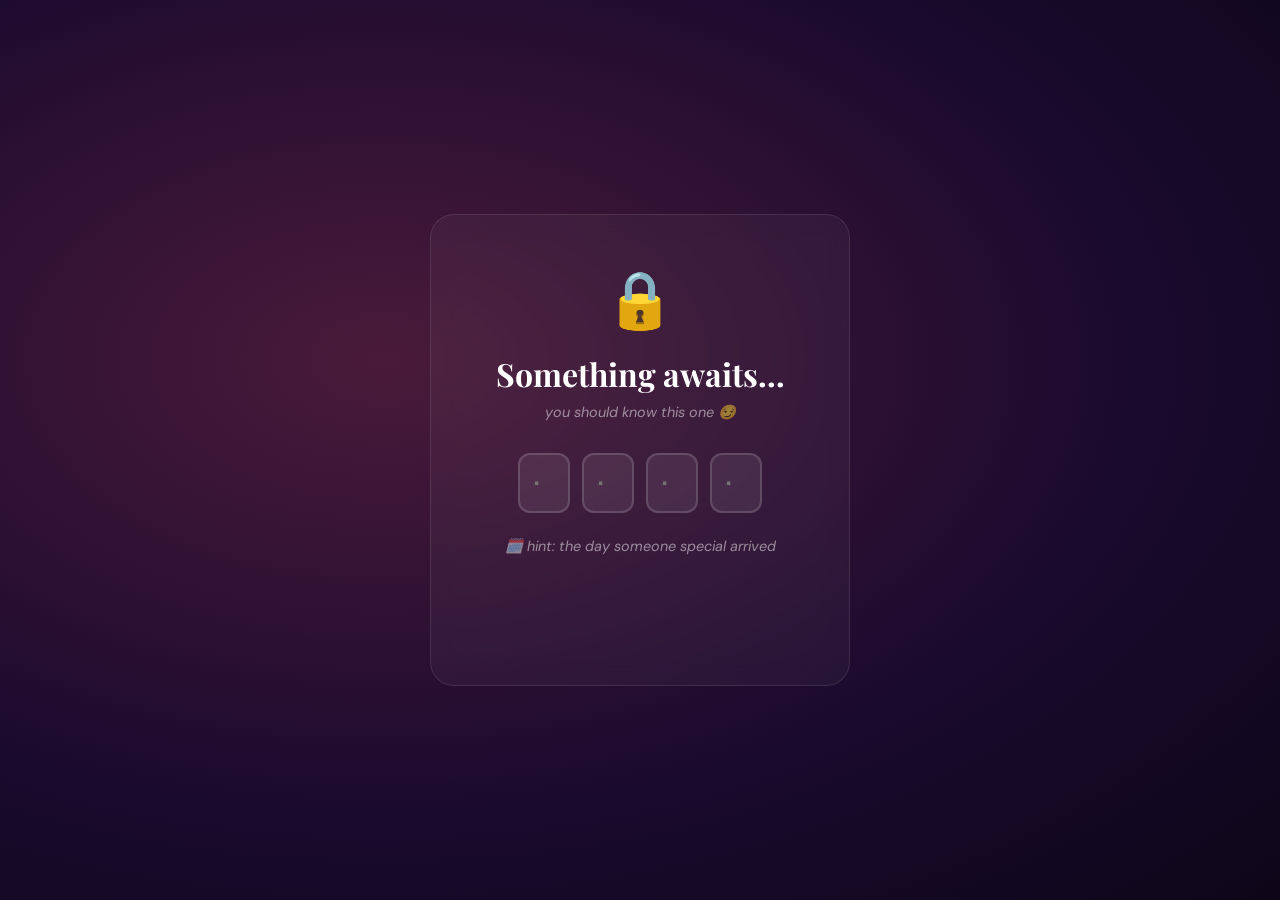
<file: index.html>
<!DOCTYPE html>
<html lang="en">
<head>
<meta charset="UTF-8">
<meta name="viewport" content="width=device-width, initial-scale=1.0">
<title>Happy Birthday Atasi 🎂</title>
<link href="https://fonts.googleapis.com/css2?family=Playfair+Display:ital,wght@0,400;0,700;1,400&family=DM+Sans:wght@300;400;500&display=swap" rel="stylesheet">
<link rel="stylesheet" href="styles.css">
</head>
<body>

<!-- ══════ PAGE 1: LOCK ══════ -->
<div class="page active" id="page-lock">
  <div class="lock-bg"></div>
  <div class="stars" id="stars"></div>

  <div class="lock-card" id="lock-card">
    <span class="lock-icon">🔒</span>
    <h1>Something awaits...</h1>
    <p>you should know this one 😏</p>

    <div class="pin-input" id="pin-input">
      <input type="number" maxlength="1" min="0" max="9" id="p0" placeholder="·">
      <input type="number" maxlength="1" min="0" max="9" id="p1" placeholder="·">
      <input type="number" maxlength="1" min="0" max="9" id="p2" placeholder="·">
      <input type="number" maxlength="1" min="0" max="9" id="p3" placeholder="·">
    </div>

    <p class="hint">🗓️ hint: the day someone special arrived</p>
    <p class="error-msg" id="error-msg"></p>
  </div>
</div>

<!-- ══════ PAGE 1.5: WELCOME ══════ -->
<div class="page" id="page-welcome">
  <div class="lock-bg"></div>
  <div class="stars" id="stars-welcome"></div>
  <div class="welcome-card">
    <span class="welcome-emoji">🎀</span>
    <h1>Well, hello there,<br><span>Atasi!</span></h1>
    <p class="welcome-sub">You made it past the lock. Impressive. 😏</p>
    <p class="welcome-msg">
      Someone put together something small —<br>
      a little quiz, a few memories, and a wish<br>
      that's been waiting just for you. 🌙
    </p>
    <button class="welcome-btn" onclick="showPage('page-quiz')">Let's go ✨</button>
  </div>
</div>

<!-- ══════ PAGE 2: QUIZ ══════ -->
<div class="page" id="page-quiz">
  <div class="quiz-bg q1" id="quiz-bg"></div>
  <div class="quiz-container">
    <div class="quiz-progress" id="quiz-progress"></div>
    <div class="question-num" id="question-num">Question 1 of 4</div>
    <div class="question-text" id="question-text"></div>
    <div class="options" id="options"></div>
    <div class="feedback-box" id="feedback-box"></div>
    <button class="next-btn" id="next-btn">Next →</button>
  </div>
</div>

<!-- ══════ PAGE 3: WISH ══════ -->
<div class="page" id="page-wish">
  <div class="wish-bg"></div>
  <div class="balloons" id="balloons"></div>
  <div class="confetti-container" id="confetti"></div>

  <!-- Score bar fixed at top -->
  <div id="balloon-game" style="
    position:fixed;top:0;left:0;right:0;
    z-index:100;
    display:none;
    flex-direction:column;align-items:center;
    padding:0.6rem 1rem 0.5rem;
    background:rgba(15,5,25,0.75);
    backdrop-filter:blur(10px);
    border-bottom:1px solid rgba(255,255,255,0.07);
  ">
    <div style="display:flex;align-items:center;gap:0.8rem;width:100%;max-width:500px;justify-content:center;position:relative;">
      <span style="font-size:0.75rem;color:rgba(255,255,255,0.35);letter-spacing:0.12em;text-transform:uppercase;">🎈 popped</span>
      <span id="score-display" style="font-family:'Playfair Display',serif;font-size:1.6rem;color:var(--gold);line-height:1;">0</span>
      <span id="total-display" style="font-size:0.75rem;color:rgba(255,255,255,0.25);">/ 18</span>
      <button id="mute-btn" onclick="toggleMute()" style="position:absolute;right:0;background:rgba(255,255,255,0.07);border:1px solid rgba(255,255,255,0.12);color:white;font-size:1.1rem;width:34px;height:34px;border-radius:50%;cursor:pointer;display:flex;align-items:center;justify-content:center;transition:background 0.2s;" title="Mute / Unmute">🔊</button>
    </div>
    <div id="score-msg" style="color:rgba(255,255,255,0.45);font-size:0.78rem;font-style:italic;min-height:1.2em;margin-top:0.15rem;"></div>
  </div>

  <img src="img/1.webp" class="wish-photo wish-photo-left" alt="">
  <img src="img/2.webp" class="wish-photo wish-photo-right" alt="">

  <div class="wish-content">
    <span class="cake-wrap" id="cake" title="Click to blow!">🎂</span>
    <h1>Happy Birthday,<br><span>Atasi!</span></h1>
    <p class="wish-subtitle">13th March · A wonderful human</p>
    <p class="wish-message">
      May this year bring you more joy than a quiet classroom on a Friday,<br>
      and absolutely zero kitchen injuries. 🔥<br><br>
      You're cute, you're pretty, and you deserve every good thing<br>
      this world has to offer — and then some.<br><br>
      Some people just have this thing about them —<br>
      the kind you notice without meaning to.<br>
      Here's to you, Atasi — genuinely one of a kind.<br>
      The world's a little more interesting with you in it. 🥂
    </p>
    <div class="birthday-tag">🎉 wishing you the best year yet</div>
  </div>
</div>

<!-- Happy Birthday overlay — triggered when all balloons are popped -->
<div id="hbd-overlay" style="display:none;position:fixed;inset:0;z-index:500;background:rgba(10,5,20,0.93);align-items:center;justify-content:center;text-align:center;padding:2rem;">
  <div>
    <div style="font-size:5rem;animation:hbdBounce 0.7s ease both;">🎉</div>
    <div style="font-family:'Playfair Display',serif;font-size:clamp(2.8rem,10vw,5.5rem);font-weight:700;background:linear-gradient(135deg,var(--gold) 0%,var(--rose) 50%,var(--gold) 100%);background-size:200%;-webkit-background-clip:text;-webkit-text-fill-color:transparent;animation:hbdSlideUp 0.7s ease 0.2s both,hbdShimmer 2s linear 0.9s infinite;">Happy Birthday</div>
    <div style="font-family:'Playfair Display',serif;font-style:italic;font-size:clamp(2rem,7vw,4rem);color:white;animation:hbdSlideUp 0.7s ease 0.45s both,hbdPulse 2s ease 1.2s infinite;">Atasi! 🥂</div>
    <div style="color:rgba(255,255,255,0.5);font-size:0.95rem;margin-top:1.2rem;animation:hbdSlideUp 0.7s ease 0.7s both;">You popped every single one. Absolute queen behaviour. 👑</div>
    <div style="color:rgba(255,255,255,0.2);font-size:0.75rem;margin-top:2rem;animation:hbdSlideUp 0.7s ease 1s both;">tap anywhere to continue</div>
  </div>
</div>

<script src="js/data.js"></script>
<script src="js/audio.js"></script>
<script src="js/wish.js"></script>
<script src="js/quiz.js"></script>
<script src="js/lock.js"></script>
<script src="js/app.js"></script>
</body>
</html>
</file>
<file: styles.css>
*, *::before, *::after { box-sizing: border-box; margin: 0; padding: 0; }

:root {
  --rose: #e8647a;
  --blush: #f7c5cc;
  --cream: #fff8f3;
  --gold: #d4a853;
  --deep: #2a1a2e;
  --muted: #7a6a78;
}

body {
  font-family: 'DM Sans', sans-serif;
  background: var(--cream);
  color: var(--deep);
  min-height: 100vh;
  overflow-x: hidden;
}

/* ───────── PAGES ───────── */
.page { display: none; min-height: 100vh; position: relative; }
.page.active { display: flex; flex-direction: column; align-items: center; justify-content: center; }

/* ───────── PAGE 1 — LOCK ───────── */
#page-lock {
  background: var(--deep);
  overflow: hidden;
}

.lock-bg {
  position: absolute; inset: 0;
  background: radial-gradient(ellipse at 30% 40%, #4a1a3a 0%, #1a0a2e 60%, #0d0618 100%);
}

.stars {
  position: absolute; inset: 0; overflow: hidden;
}
.star {
  position: absolute;
  background: white;
  border-radius: 50%;
  animation: twinkle var(--d, 3s) ease-in-out infinite;
  opacity: 0;
}

@keyframes twinkle {
  0%, 100% { opacity: 0; transform: scale(0.5); }
  50% { opacity: var(--op, 0.8); transform: scale(1); }
}

.lock-card {
  position: relative; z-index: 2;
  text-align: center;
  padding: 3rem 2.5rem;
  background: rgba(255,255,255,0.04);
  border: 1px solid rgba(255,255,255,0.1);
  border-radius: 24px;
  backdrop-filter: blur(12px);
  max-width: 420px;
  width: 90%;
  animation: fadeUp 0.8s ease forwards;
}

@keyframes fadeUp {
  from { opacity: 0; transform: translateY(30px); }
  to { opacity: 1; transform: translateY(0); }
}

.lock-icon {
  font-size: 3.5rem;
  margin-bottom: 1rem;
  display: block;
  animation: pulse 2s ease-in-out infinite;
}
@keyframes pulse { 0%,100%{transform:scale(1)} 50%{transform:scale(1.1)} }

.lock-card h1 {
  font-family: 'Playfair Display', serif;
  font-size: 2rem;
  color: #fff;
  margin-bottom: 0.5rem;
}
.lock-card p {
  color: rgba(255,255,255,0.5);
  font-size: 0.9rem;
  margin-bottom: 2rem;
  font-style: italic;
}

.pin-input {
  display: flex; gap: 12px; justify-content: center; margin-bottom: 1.5rem;
}
.pin-input input {
  width: 52px; height: 60px;
  text-align: center;
  font-size: 1.5rem; font-weight: 700;
  background: rgba(255,255,255,0.08);
  border: 2px solid rgba(255,255,255,0.15);
  border-radius: 12px;
  color: white;
  outline: none;
  transition: border-color 0.2s;
  caret-color: var(--rose);
}
.pin-input input:focus { border-color: var(--rose); }
.pin-input input.filled { border-color: var(--gold); }

.hint { color: rgba(255,255,255,0.35); font-size: 0.8rem; }

.shake { animation: shake 0.4s ease; }
@keyframes shake {
  0%,100%{transform:translateX(0)} 25%{transform:translateX(-8px)} 75%{transform:translateX(8px)}
}

.error-msg {
  color: var(--rose);
  font-size: 0.85rem;
  margin-top: 0.75rem;
  min-height: 1.2em;
}

/* ───────── PAGE 1.5 — WELCOME ───────── */
#page-welcome {
  background: var(--deep);
  overflow: hidden;
}

.welcome-card {
  position: relative; z-index: 2;
  text-align: center;
  padding: 3rem 2.5rem;
  background: rgba(255,255,255,0.04);
  border: 1px solid rgba(255,255,255,0.1);
  border-radius: 24px;
  backdrop-filter: blur(12px);
  max-width: 460px;
  width: 90%;
  animation: fadeUp 0.8s ease forwards;
}

.welcome-emoji {
  font-size: 3.5rem;
  display: block;
  margin-bottom: 1.2rem;
  animation: pulse 2s ease-in-out infinite;
}

.welcome-card h1 {
  font-family: 'Playfair Display', serif;
  font-size: clamp(1.8rem, 4vw, 2.4rem);
  color: white;
  line-height: 1.3;
  margin-bottom: 0.75rem;
}
.welcome-card h1 span { color: var(--gold); font-style: italic; }

.welcome-sub {
  color: rgba(255,255,255,0.45);
  font-size: 0.9rem;
  font-style: italic;
  margin-bottom: 1.5rem !important;
}

.welcome-msg {
  color: rgba(255,255,255,0.7);
  font-size: 1rem;
  line-height: 1.8;
  margin-bottom: 2rem !important;
}

.welcome-btn {
  padding: 0.9rem 2.8rem;
  background: var(--rose);
  border: none;
  border-radius: 50px;
  color: white;
  font-size: 1rem;
  font-family: 'DM Sans', sans-serif;
  font-weight: 500;
  cursor: pointer;
  transition: transform 0.2s, background 0.2s;
}
.welcome-btn:hover { transform: scale(1.05); background: #d4566b; }

/* ───────── PAGE 2 — QUIZ ───────── */
#page-quiz { padding: 0; }

.quiz-bg {
  position: absolute; inset: 0;
  background-size: cover;
  background-position: center;
  transition: opacity 0.6s ease;
  filter: brightness(0.35) saturate(0.6);
}

.quiz-bg.q1 { background-image: url('img/1.webp'); background-position: top center; }
.quiz-bg.q2 { background-image: url('img/2.webp'); background-position: top center; }
.quiz-bg.q3 { background-image: url('img/3.webp'); background-position: top center; }
.quiz-bg.q4 { background-image: url('img/1.webp'); background-position: top center; }
.quiz-bg.q5 { background-image: url('img/1.webp'); background-position: top center; }
.quiz-bg.q6 { background-image: url('img/2.webp'); background-position: top center; }
.quiz-bg.q7 { background-image: url('img/3.webp'); background-position: top center; }

.quiz-bg[class*="q"] {
  filter: blur(10px) brightness(0.38);
  transform: scale(1.08);
}

.quiz-container {
  position: relative; z-index: 2;
  max-width: 600px; width: 90%;
  animation: fadeUp 0.5s ease forwards;
}

.quiz-progress {
  display: flex; gap: 8px; margin-bottom: 2.5rem;
}
.progress-dot {
  width: 8px; height: 8px; border-radius: 50%;
  background: rgba(255,255,255,0.2);
  transition: background 0.3s;
}
.progress-dot.done { background: var(--gold); }
.progress-dot.active { background: white; width: 24px; border-radius: 4px; }

.question-num {
  color: var(--gold);
  font-size: 0.8rem;
  letter-spacing: 0.2em;
  text-transform: uppercase;
  margin-bottom: 0.75rem;
  font-weight: 500;
}

.question-text {
  font-family: 'Playfair Display', serif;
  font-size: clamp(1.4rem, 3vw, 2rem);
  color: white;
  line-height: 1.4;
  margin-bottom: 2.5rem;
}

.options { display: flex; flex-direction: column; gap: 12px; }

.option-btn {
  background: rgba(255,255,255,0.08);
  border: 1.5px solid rgba(255,255,255,0.15);
  border-radius: 14px;
  padding: 1rem 1.4rem;
  color: white;
  font-size: 1rem;
  font-family: 'DM Sans', sans-serif;
  cursor: pointer;
  text-align: left;
  transition: all 0.2s;
  position: relative;
  overflow: hidden;
}
.option-btn:hover {
  background: rgba(255,255,255,0.14);
  border-color: rgba(255,255,255,0.35);
  transform: translateX(6px);
}
.option-btn.selected {
  background: rgba(232, 100, 122, 0.25);
  border-color: var(--rose);
}

.feedback-box {
  margin-top: 1.5rem;
  padding: 1rem 1.4rem;
  background: rgba(212, 168, 83, 0.15);
  border: 1px solid rgba(212, 168, 83, 0.3);
  border-radius: 12px;
  color: #f0d890;
  font-size: 0.95rem;
  line-height: 1.6;
  display: none;
  animation: fadeUp 0.3s ease;
}
.feedback-box.show { display: block; }

.next-btn {
  margin-top: 1.5rem;
  padding: 0.9rem 2.5rem;
  background: var(--rose);
  border: none;
  border-radius: 50px;
  color: white;
  font-size: 1rem;
  font-family: 'DM Sans', sans-serif;
  font-weight: 500;
  cursor: pointer;
  display: none;
  transition: transform 0.2s, background 0.2s;
}
.next-btn:hover { transform: scale(1.04); background: #d4566b; }
.next-btn.show { display: inline-block; animation: fadeUp 0.3s ease; }

/* ───────── PAGE 3 — WISH ───────── */
#page-wish {
  background: var(--deep);
  overflow: hidden;
  text-align: center;
  padding: 2rem;
}

.wish-bg {
  position: absolute; inset: 0;
  background: radial-gradient(ellipse at 50% 80%, #4a1535 0%, #1a0a2e 50%, #0d0618 100%);
}

/* Balloons */
.balloons { position: fixed; inset: 0; pointer-events: none; z-index: 5; }
.balloon {
  position: absolute;
  border-radius: 50% 50% 50% 50% / 60% 60% 40% 40%;
  pointer-events: all;
  cursor: pointer;
  will-change: transform;
}
.balloon::after {
  content: '';
  position: absolute;
  bottom: -28px; left: 50%;
  transform: translateX(-50%);
  width: 1px; height: 28px;
  background: rgba(255,255,255,0.35);
}

/* Confetti */
.confetti-piece {
  position: absolute;
  width: 8px; height: 8px;
  opacity: 0;
  animation: confettiFall var(--dur,4s) ease-in var(--delay,0s) infinite;
}
@keyframes confettiFall {
  0% { opacity: 1; transform: translateY(-20px) rotate(0deg); }
  100% { opacity: 0; transform: translateY(100vh) rotate(720deg); }
}

.wish-content {
  position: relative; z-index: 2;
  max-width: 560px;
}

.cake-wrap {
  font-size: 5rem;
  margin-bottom: 1rem;
  display: block;
  animation: cakeBounce 0.6s ease 0.4s both;
  cursor: pointer;
  user-select: none;
}
@keyframes cakeBounce {
  0% { opacity: 0; transform: scale(0.3) rotate(-15deg); }
  60% { transform: scale(1.15) rotate(5deg); }
  100% { opacity: 1; transform: scale(1) rotate(0deg); }
}

.wish-content h1 {
  font-family: 'Playfair Display', serif;
  font-size: clamp(2.2rem, 6vw, 3.5rem);
  color: white;
  line-height: 1.2;
  margin-bottom: 0.5rem;
  animation: fadeUp 0.7s ease 0.7s both;
}
.wish-content h1 span { color: var(--gold); font-style: italic; }

.wish-subtitle {
  color: rgba(255,255,255,0.5);
  font-size: 0.85rem;
  letter-spacing: 0.15em;
  text-transform: uppercase;
  margin-bottom: 2rem;
  animation: fadeUp 0.7s ease 0.9s both;
}

.wish-message {
  font-family: 'Playfair Display', serif;
  font-size: 1.15rem;
  color: rgba(255,255,255,0.85);
  line-height: 1.9;
  font-style: italic;
  margin-bottom: 2.5rem;
  animation: fadeUp 0.7s ease 1.1s both;
}

.music-note {
  position: absolute;
  font-size: 1.2rem;
  animation: musicFloat var(--dur, 3s) ease-in-out var(--delay, 0s) infinite;
  opacity: 0;
  pointer-events: none;
}
@keyframes musicFloat {
  0% { opacity: 0; transform: translate(0,0) rotate(0deg); }
  20% { opacity: 0.7; }
  100% { opacity: 0; transform: translate(var(--tx, 30px), -80px) rotate(20deg); }
}

.candle-blown { animation: blown 0.3s ease forwards; }
@keyframes blown { to { filter: grayscale(1) brightness(0.6); } }

.birthday-tag {
  display: inline-block;
  padding: 0.4rem 1.2rem;
  border: 1px solid var(--gold);
  border-radius: 50px;
  color: var(--gold);
  font-size: 0.8rem;
  letter-spacing: 0.12em;
  text-transform: uppercase;
  animation: fadeUp 0.7s ease 1.3s both;
}

/* ───────── TIMER PAGE ───────── */
#page-timer {
  background: var(--deep);
  overflow: hidden;
  text-align: center;
  padding: 2rem;
}
.timer-bg {
  position: absolute; inset: 0;
  background: radial-gradient(ellipse at 60% 30%, #3a1040 0%, #1a0a2e 55%, #0d0618 100%);
}
.timer-card {
  position: relative; z-index: 2;
  max-width: 500px; width: 90%;
  animation: fadeUp 0.8s ease forwards;
}
.timer-emoji {
  font-size: 4rem;
  display: block;
  margin-bottom: 1rem;
  animation: wiggle 1.5s ease-in-out infinite;
}
@keyframes wiggle {
  0%,100%{transform:rotate(-8deg)} 50%{transform:rotate(8deg)}
}
.timer-card h1 {
  font-family: 'Playfair Display', serif;
  font-size: clamp(1.6rem, 4vw, 2.4rem);
  color: white;
  margin-bottom: 0.5rem;
}
.timer-card h1 span { color: var(--gold); font-style: italic; }
.timer-tagline {
  color: rgba(255,255,255,0.45);
  font-size: 0.9rem;
  margin-bottom: 2.5rem;
  font-style: italic;
}
.countdown-grid {
  display: flex;
  gap: 12px;
  justify-content: center;
  margin-bottom: 2rem;
  flex-wrap: wrap;
}
.countdown-unit {
  background: rgba(255,255,255,0.06);
  border: 1px solid rgba(255,255,255,0.1);
  border-radius: 16px;
  padding: 1rem 1.2rem;
  min-width: 72px;
}
.countdown-num {
  font-family: 'Playfair Display', serif;
  font-size: 2.4rem;
  color: var(--gold);
  display: block;
  line-height: 1;
  font-weight: 700;
}
.countdown-label {
  font-size: 0.7rem;
  color: rgba(255,255,255,0.4);
  letter-spacing: 0.12em;
  text-transform: uppercase;
  margin-top: 0.4rem;
  display: block;
}
.fun-messages {
  color: rgba(255,255,255,0.55);
  font-size: 0.9rem;
  line-height: 1.8;
  margin-bottom: 1.5rem;
  min-height: 2em;
  font-style: italic;
  transition: opacity 0.5s;
}
.timer-note {
  color: rgba(255,255,255,0.2);
  font-size: 0.75rem;
}

/* ───────── WISH PAGE PHOTOS ───────── */
.wish-photo {
  position: absolute;
  top: 50%;
  transform: translateY(-50%);
  width: clamp(180px, 20vw, 280px);
  height: clamp(240px, 28vw, 380px);
  object-fit: cover;
  object-position: top center;
  border-radius: 16px;
  border: 2px solid rgba(255,255,255,0.12);
  box-shadow:
    0 20px 60px rgba(0,0,0,0.7),
    0 8px 20px rgba(0,0,0,0.5),
    0 0 0 1px rgba(255,255,255,0.05);
  z-index: 2;
  opacity: 0.9;
}
.wish-photo-left  { left: clamp(12px, 3vw, 60px);  rotate: -3deg; }
.wish-photo-right { right: clamp(12px, 3vw, 60px); rotate: 3deg; }

@media (max-width: 700px) {
  .wish-photo { display: none; }
}

/* ───────── HBD OVERLAY ───────── */
#hbd-overlay {
  opacity: 0;
  transition: opacity 0.5s ease;
}
#hbd-overlay.show {
  opacity: 1;
}
</file>
